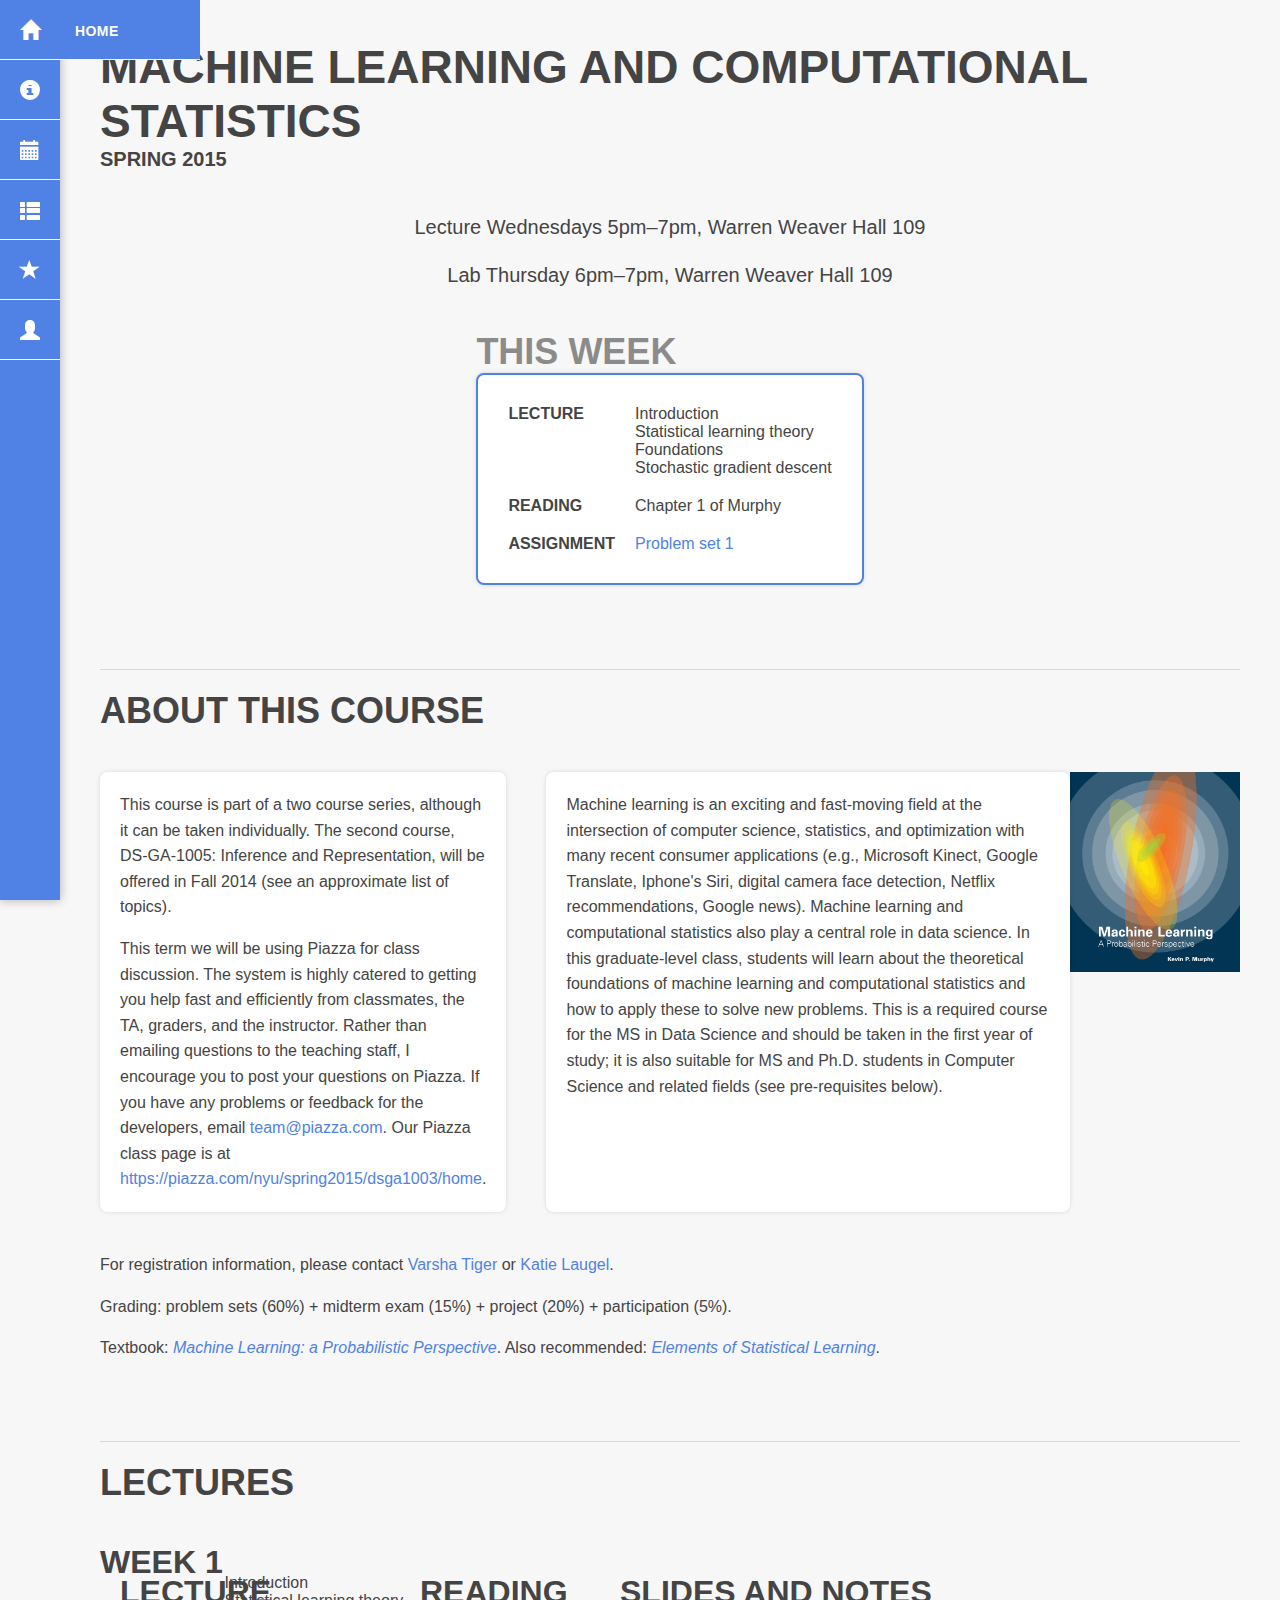
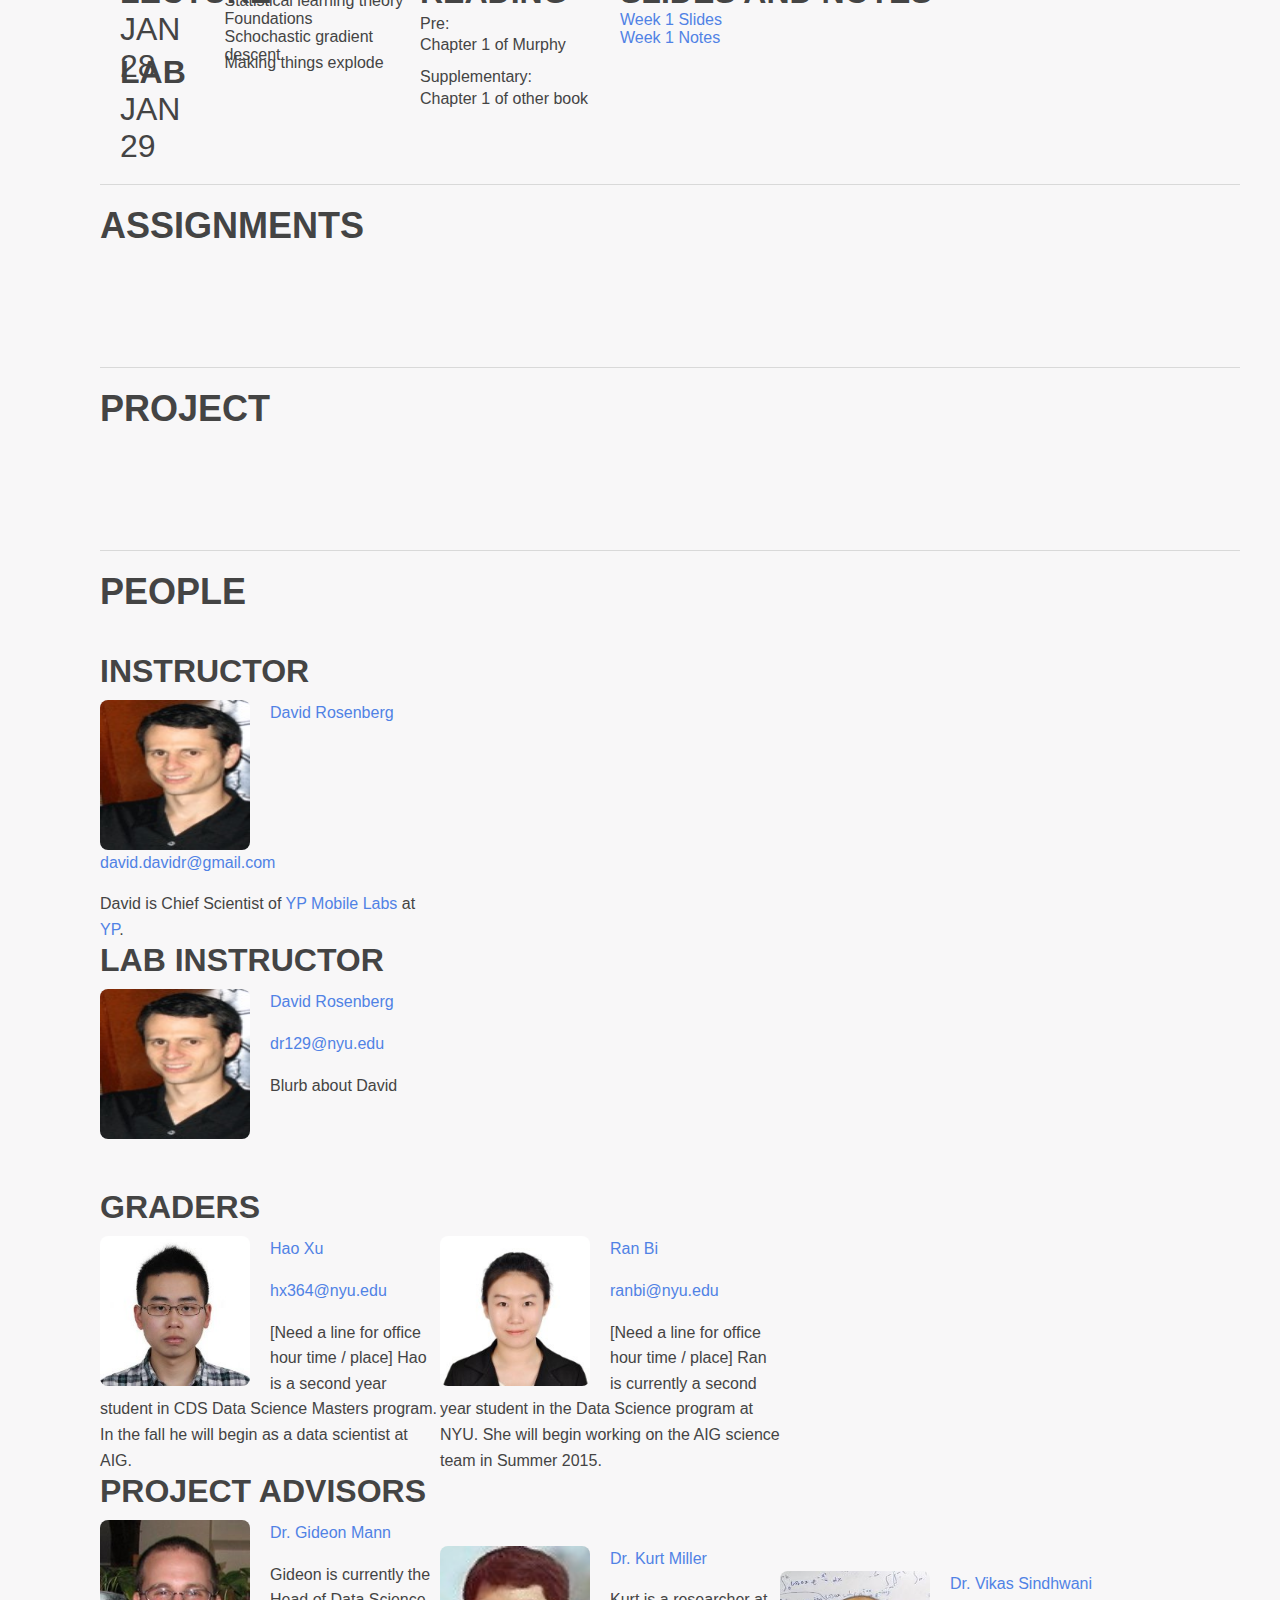
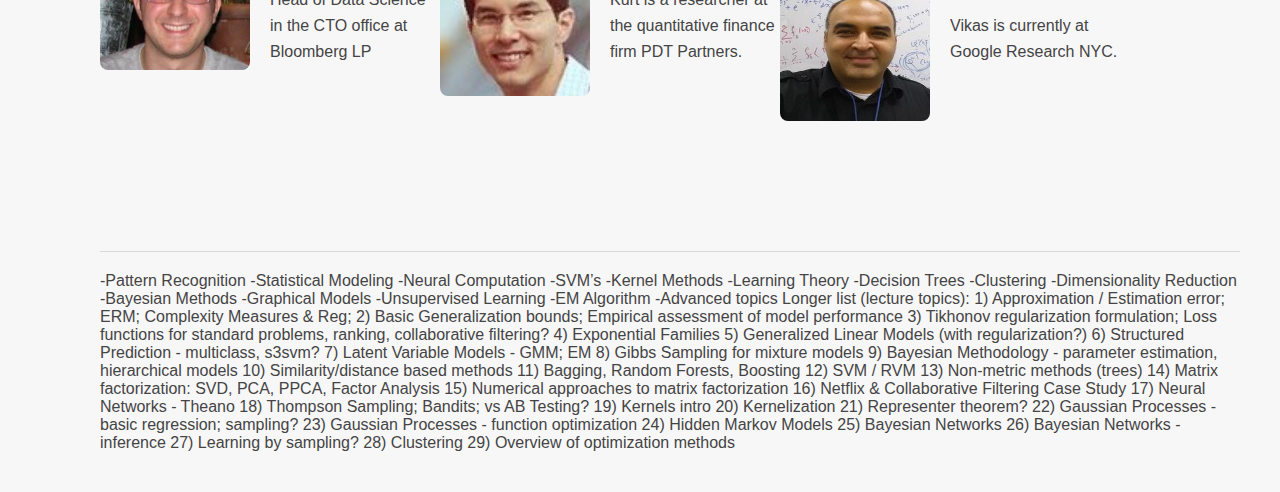
<file: courses/ML1003-Spring2015/index.html>
<!DOCTYPE html>

<meta charset="utf-8">
<title>Machine Learning and Computational Statistics, Spring 2015</title>
<link rel="stylesheet" href="style.css">
<script src="script.js"></script>

<nav>
    <a href="#home">Home</a>
    <a href="#about">About</a>
    <a href="#lectures">Lectures</a>
    <a href="#assignments">Assignments</a>
    <a href="#project">Project</a>
    <a href="#people">People</a>
</nav>

<section id="home">
    <h1>Machine Learning and Computational Statistics<span class="time">Spring 2015</span></h1>

    <p>Lecture Wednesdays 5pm–7pm, Warren Weaver Hall 109</p>
    <p>Lab Thursday 6pm–7pm, Warren Weaver Hall 109</p>

    <section id="this-week">
        <h1>This week</h1>

        <table>
            <tr>
                <th>Lecture</th>
                <td>
                    <ul>
                        <li>Introduction
                        <li>Statistical learning theory
                        <li>Foundations
                        <li>Stochastic gradient descent
                    </ul>
                </td>
            </tr>
            <tr>
                <th>Reading</th>
                <td>Chapter 1 of Murphy</td>
            </tr>
            <tr>
                <th>Assignment</th>
                <td><a href="ps1.pdf">Problem set 1</a></td>
            </tr>
        </table>
    </section>
</section>
<section id="about">
    <h1>About This Course</h1>

    <img src="images/murphy.jpg" alt="The cover of Machine Learning: a Probabilistic Perspective" class="book-cover">

    <div class="flex-container">
        <section>
            <p>This course is part of a two course series, although it can be taken individually. The second course, DS-GA-1005: Inference and Representation, will be offered in Fall 2014 (see an approximate list of topics).</p>

            <p> This term we will be using Piazza for class discussion. The system is highly catered to getting you help fast and efficiently from classmates, the TA, graders, and the instructor. Rather than emailing questions to the teaching staff, I encourage you to post your questions on Piazza. If you have any problems or feedback for the developers, email <a href="mailto:team@piazza.com">team@piazza.com</a>.  Our Piazza class page is at  <a href="https://piazza.com/nyu/spring2015/dsga1003/home">https://piazza.com/nyu/spring2015/dsga1003/home</a>. </p>
        </section>
        <section>
            <p>Machine learning is an exciting and fast-moving field at the intersection of computer science, statistics, and optimization with many recent consumer applications (e.g., Microsoft Kinect, Google Translate, Iphone's Siri, digital camera face detection, Netflix recommendations, Google news). Machine learning and computational statistics also play a central role in data science. In this graduate-level class, students will learn about the theoretical foundations of machine learning and computational statistics and how to apply these to solve new problems. This is a required course for the MS in Data Science and should be taken in the first year of study; it is also suitable for MS and Ph.D. students in Computer Science and related fields (see pre-requisites below).</p>
        </section>
    </div>


    <p>For registration information, please contact <a href="mailto:varsha.tiger@nyu.edu">Varsha Tiger</a> or <a href="mailto:laugel@cs.nyu.edu">Katie Laugel</a>.

    <p><strong>Grading:</strong> problem sets (60%) + midterm exam (15%) + project (20%) + participation (5%).</p>

    <p><strong>Textbook:</strong> <a href="http://www.cs.ubc.ca/~murphyk/MLbook/index.html"><cite>Machine Learning: a Probabilistic Perspective</cite></a>. Also recommended: <a href="http://statweb.stanford.edu/~tibs/ElemStatLearn/"><cite>Elements of Statistical Learning</cite></a>.</p>
</section>
<section id="lectures">
    <h1>Lectures</h1>

    <section>
        <h1>Week 1</h1>

        <section class="lecture">
            <h1><strong>Lecture</strong> Jan 28</h1>
            <ul>
                <li>Introduction
                <li>Statistical learning theory
                <li>Foundations
                <li>Schochastic gradient descent
            </ul>
        </section>

        <section class="lab">
            <h1><strong>Lab</strong> Jan 29</h1>
            <ul>
                <li>Making things explode
            </ul>
        </section>

        <section class="reading">
            <h1>Reading</h1>

            <p>Pre:</p>
            <ul class="pre-reading">
                <li>Chapter 1 of Murphy
            </ul>

            <p>Supplementary:</p>
            <ul class="supplementary-reading">
                <li>Chapter 1 of other book
            </ul>
        </section>

        <section class="slides-and-notes">
            <h1>Slides and Notes</h1>

            <ul>
                <li><a href="slides-and-notes/week1-slides.pdf">Week 1 Slides</a>
                <li><a href="slides-and-notes/week1-notes.pdf">Week 1 Notes</a>
            </ul>
        </section>
    </section>
</section>
<section id="assignments">
    <h1>Assignments</h1>
</section>
<section id="project">
    <h1>Project</h1>
</section>
<section id="people">
    <h1>People</h1>

    <section>
        <h1>Instructor</h1>

        <div class="person">
            <img src="images/people/david.jpg" alt="A photo of David Rosenberg">
            <p><a href="http://www.linkedin.com/pub/david-rosenberg/4/241/598">David Rosenberg</a>
            <p><a href="mailto:david.davidr@gmail.com">david.davidr@gmail.com</a>
            <p>David is Chief Scientist of <a href="http://national.yp.com/mobile/labs/">YP Mobile Labs</a> at <a href="http://www.yellowpages.com">YP</a>.
        </div>
    </section>

    <section>
        <h1>Lab Instructor</h1>

        <div class="person">
            <img src="images/people/david.jpg" alt="A photo of David Rosenberg">
            <p><a href="http://www.linkedin.com/pub/david-rosenberg/4/241/598">David Rosenberg</a>
            <p><a href="mailto:dr129@nyu.edu">dr129@nyu.edu</a>
            <p>Blurb about David
        </div>
    </section>

    <section>
        <h1>Graders</h1>

        <ul>
            <li class="person">
                <img src="images/people/haoxu.jpg" alt="A photo of Hao Xu">
                <p><a href="http://www.linkedin.com/pub/hao-xu/81/8b2/4b6">Hao Xu</a>
                <p><a href="mailto:hx364@nyu.edu">hx364@nyu.edu</a>
                <p>[Need a line for office hour time / place] Hao is a second year student in CDS Data Science
                Masters program. In the fall he will begin as a data
                scientist at AIG.
            <li class="person">
                <img src="images/people/ranbi.jpg" alt="A photo of Ran Bi">
                <p><a href="http://www.linkedin.com/pub/ran-bi/89/7a0/752">Ran Bi</a>
                <p><a href="mailto:ranbi@nyu.edu">ranbi@nyu.edu</a>
                <p>[Need a line for office hour time / place] Ran is
                currently a second year student in the Data Science
                program at NYU. She will begin working on the AIG
                science team in Summer 2015.
        </ul>
    </section>

    <section>
        <h1>Project Advisors</h1>

        <ul>
            <li class="person">
                <img src="images/people/gideon.jpg" alt="A photo of Dr. Gideon Mann">
                <p><a href="https://sites.google.com/site/gideonmann/">Dr. Gideon Mann</a>
                <p>Gideon is currently the Head of Data Science in the CTO office at Bloomberg LP
            <li class="person">
                <img src="images/people/kurt.jpg" alt="A photo of Dr. Kurt Miller">
                <p><a href="http://ai.stanford.edu/~tadayuki/">Dr. Kurt Miller</a>
                <p>Kurt is a researcher at the quantitative finance firm PDT Partners.
            <li class="person">
                <img src="images/people/vikas.jpg" alt="A photo of Dr. Vikas Sindhwani">
                <p><a href="http://vikas.sindhwani.org/">Dr. Vikas Sindhwani</a>
                <p>Vikas is currently at Google Research NYC.
        </ul>
    </section>

</section>

<div class="stuff-covered">
-Pattern Recognition
-Statistical Modeling
-Neural Computation
-SVM’s
-Kernel Methods
-Learning Theory
-Decision Trees
-Clustering
-Dimensionality Reduction
-Bayesian Methods
-Graphical Models
-Unsupervised Learning
-EM Algorithm
-Advanced topics

Longer list (lecture topics):
1) Approximation / Estimation error; ERM; Complexity Measures &amp; Reg;
2) Basic Generalization bounds; Empirical assessment of model performance
3) Tikhonov regularization formulation; Loss functions for standard problems, ranking, collaborative filtering?
4) Exponential Families
5) Generalized Linear Models (with regularization?)
6) Structured Prediction - multiclass, s3svm?
7) Latent Variable Models - GMM; EM
8) Gibbs Sampling for mixture models
9) Bayesian Methodology - parameter estimation, hierarchical models
10) Similarity/distance based methods
11) Bagging, Random Forests, Boosting
12) SVM / RVM
13) Non-metric methods (trees)
14) Matrix factorization: SVD, PCA, PPCA, Factor Analysis
15) Numerical approaches to matrix factorization
16) Netflix &amp; Collaborative Filtering Case Study
17) Neural Networks - Theano
18) Thompson Sampling; Bandits; vs AB Testing?
19) Kernels intro
20) Kernelization
21) Representer theorem?
22) Gaussian Processes - basic regression; sampling?
23) Gaussian Processes - function optimization
24) Hidden Markov Models
25) Bayesian Networks
26) Bayesian Networks - inference
27) Learning by sampling?
28) Clustering
29) Overview of optimization methods
</div>
</file>
<file: courses/ML1003-Spring2015/style.css>
@font-face {
  font-family: "Glyphicons Halflings";
  src: url("fonts/glyphicons-halflings-regular.ttf") format("truetype");
}
*,
*::before,
*::after {
  margin: 0;
  padding: 0;
  box-sizing: border-box;
}
body {
  padding: 40px;
  padding-left: 100px;
  color: #444;
  font-family: Helvetica, Arial, sans-serif;
  font-weight: 300;
  background-color: #f8f7f8;
}
a {
  text-decoration: none;
  color: #5082e5;
}
a:hover {
  color: #85a8ed;
}
h1 {
  text-transform: uppercase;
}
p {
  margin: 16px 0;
  font-size: 16px;
  line-height: 1.6em;
}
p:first-of-type {
  margin-top: 0;
}
p:last-of-type {
  margin-bottom: 0;
}
.flex-container {
  display: flex;
  margin-bottom: 40px;
}
.flex-container section {
  flex-direction: row;
  flex: 1 1 auto;
  background: #fff;
  border-radius: 8px;
  padding: 20px;
  box-shadow: 0 0 5px rgba(0,0,0,0.12);
  margin-right: 40px;
}
.flex-container section:last-child {
  margin-right: 0;
}
body > nav {
  position: fixed;
  top: 0;
  left: 0;
  z-index: 2;
  width: 60px;
  height: 100%;
  background-color: #5082e5;
  box-shadow: 0 0 10px rgba(0,0,0,0.3);
}
body > nav > a {
  position: relative;
  display: block;
  width: 60px;
  height: 60px;
  padding: 10px 10px 10px 10px;
  box-sizing: border-box;
  border-bottom: 1px solid #f8f7f8;
  font-size: 14px;
  font-weight: bold;
  letter-spacing: 0.03em;
  text-transform: uppercase;
  text-align: left;
  color: #fff;
  white-space: nowrap;
  line-height: 42px;
  background-color: #5082e5;
  overflow: hidden;
  transition: width ease 0.2s;
}
body > nav > a:hover {
  color: #fff;
  width: 200px;
}
body > nav > a::before {
  float: left;
  display: inline-block;
  width: 60px;
  height: 60px;
  margin: -10px 15px 0 -10px;
  font-size: 20px;
  font-family: "Glyphicons Halflings";
  font-style: normal;
  font-weight: normal;
  letter-spacing: normal;
  line-height: 60px;
  text-align: center;
  vertical-align: middle;
  -webkit-font-smoothing: antialiased;
  -moz-osx-font-smoothing: grayscale;
}
body > nav > a[href="#home"]::before {
  content: "\e021";
}
body > nav > a[href="#about"]::before {
  content: "\e086";
}
body > nav > a[href="#lectures"]::before {
  content: "\e109";
}
body > nav > a[href="#assignments"]::before {
  content: "\e012";
}
body > nav > a[href="#project"]::before {
  content: "\e006";
}
body > nav > a[href="#people"]::before {
  content: "\e008";
}
body > section {
  border-bottom: 1px solid #d9d9d9;
  padding-bottom: 80px;
  margin-bottom: 20px;
}
body > section > h1 {
  margin-bottom: 40px;
  font-size: 36px;
}
#home {
  text-align: center;
}
#home > p {
  font-size: 20px;
  font-weight: 500;
}
#home > h1 {
  font-size: 46px;
  text-align: left;
}
#home > h1 > .time {
  display: block;
  font-size: 20px;
}
#this-week {
  display: inline-block;
  margin: 40px auto 0 auto;
  text-align: left;
}
#this-week > h1 {
  font-size: 36px;
  opacity: 0.6;
}
#this-week table {
  display: inline-block;
  border-collapse: collapse;
  padding: 30px;
  border: 2px solid #5082e5;
  border-radius: 8px;
  font-size: 16px;
  background-color: #fff;
  box-shadow: 0 0 5px rgba(0,0,0,0.12);
}
#this-week ul {
  list-style-type: none;
}
#this-week th {
  font-weight: bold;
  text-transform: uppercase;
  padding-right: 20px;
  vertical-align: top;
}
#this-week td {
  vertical-align: top;
}
#this-week tr:not(:last-of-type) td,
#this-week tr:not(:last-of-type) th {
  padding-bottom: 20px;
}
#about {
  min-height: 250px;
}
#about .book-cover {
  height: 200px;
  float: right;
}
#lectures > section {
  position: relative;
  height: 160px;
}
#lectures > section p {
  margin: 0;
}
#lectures > section ul {
  list-style-type: none;
}
#lectures > section > * {
  position: absolute;
  height: 80px;
}
#lectures > section > .lecture,
#lectures > section > .lab {
  left: 20px;
}
#lectures > section > .lecture > h1,
#lectures > section > .lab > h1 {
  display: inline-block;
  width: 100px;
  font-weight: normal;
  vertical-align: top;
}
#lectures > section > .lecture > h1 > strong,
#lectures > section > .lab > h1 > strong {
  display: block;
  margin-left: -date-offset;
}
#lectures > section > .lecture > ul,
#lectures > section > .lab > ul {
  display: inline-block;
  left: 120px;
  width: 200px;
  font-size: 16px;
}
#lectures > section > .lecture {
  top: 30px;
}
#lectures > section > .lab {
  top: 110px;
}
#lectures > section > .reading {
  font-size: 16px;
  top: 30px;
  left: 320px;
}
#lectures > section > .reading > ul:not(:last-of-type) {
  margin-bottom: 10px;
}
#lectures > section .slides-and-notes {
  font-size: 16px;
  top: 30px;
  left: 520px;
}
#people > section > h1 {
  margin-bottom: 10px;
}
#people ul {
  list-style-type: none;
}
#people .person {
  min-height: 200px;
  display: inline-block;
  width: 340px;
}
#people .person > img {
  float: left;
  margin-right: 20px;
  width: 150px;
  height: 150px;
  border-radius: 8px;
}
</file>
